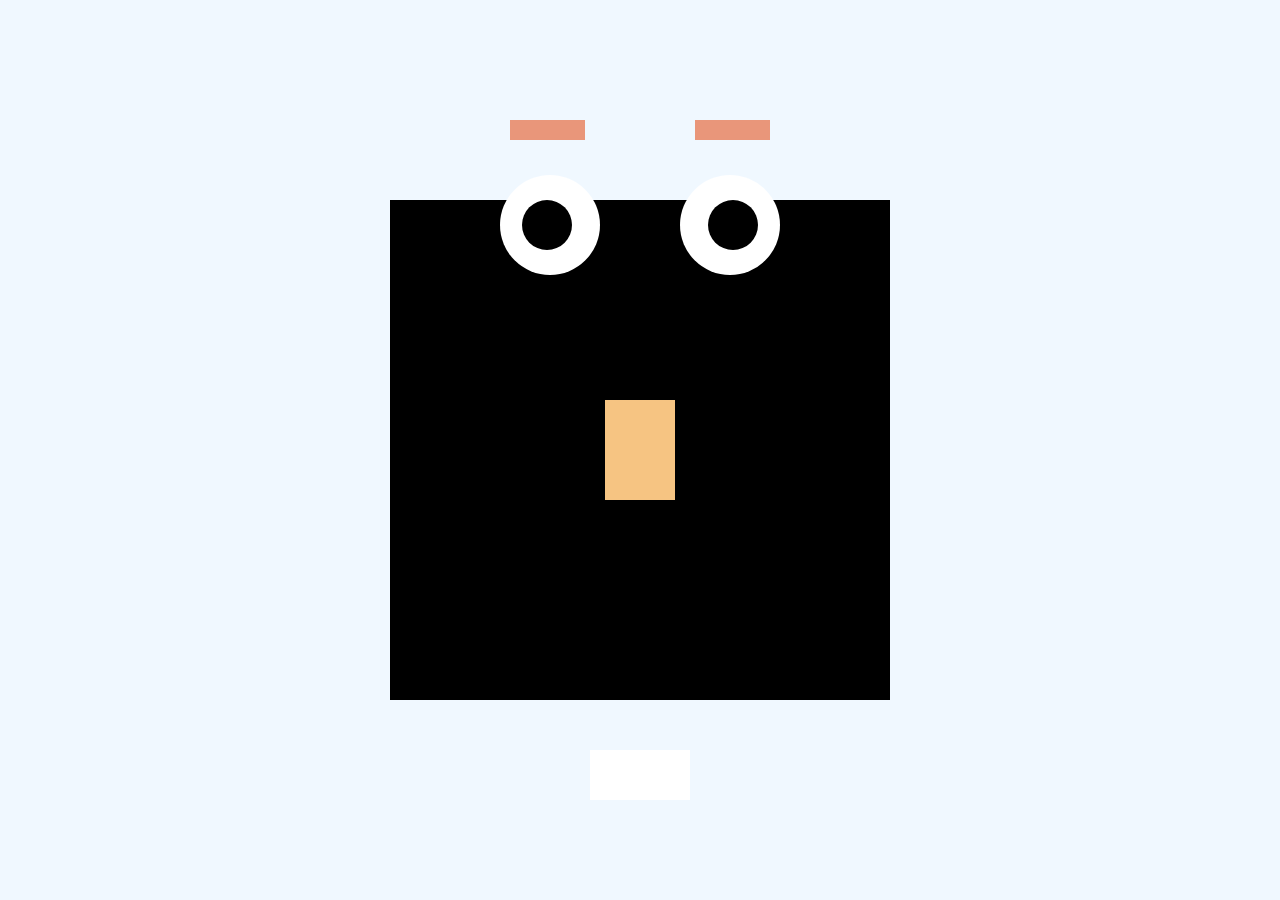
<file: art.html>
<!DOCTYPE html>
<html lang="en">
<head>
    <meta charset="UTF-8">
    <meta name="viewport" content="width=device-width, initial-scale=1.0">
    <title>CSS Art</title>
</head>
    <link rel="stylesheet" href="style/art.css">
<body>
    <div class="mouth"></div>
    <div class="nose"></div>
    <div class="head"></div>
    <div class="lefteye"></div>
    <div class="righteye"></div>
    <div class="lefteyebrow"></div>
    <div class="righteyebrow"></div>
    <div class="leftpupil"></div>
    <div class="rightpupil"></div>
</body>
</html>
</file>
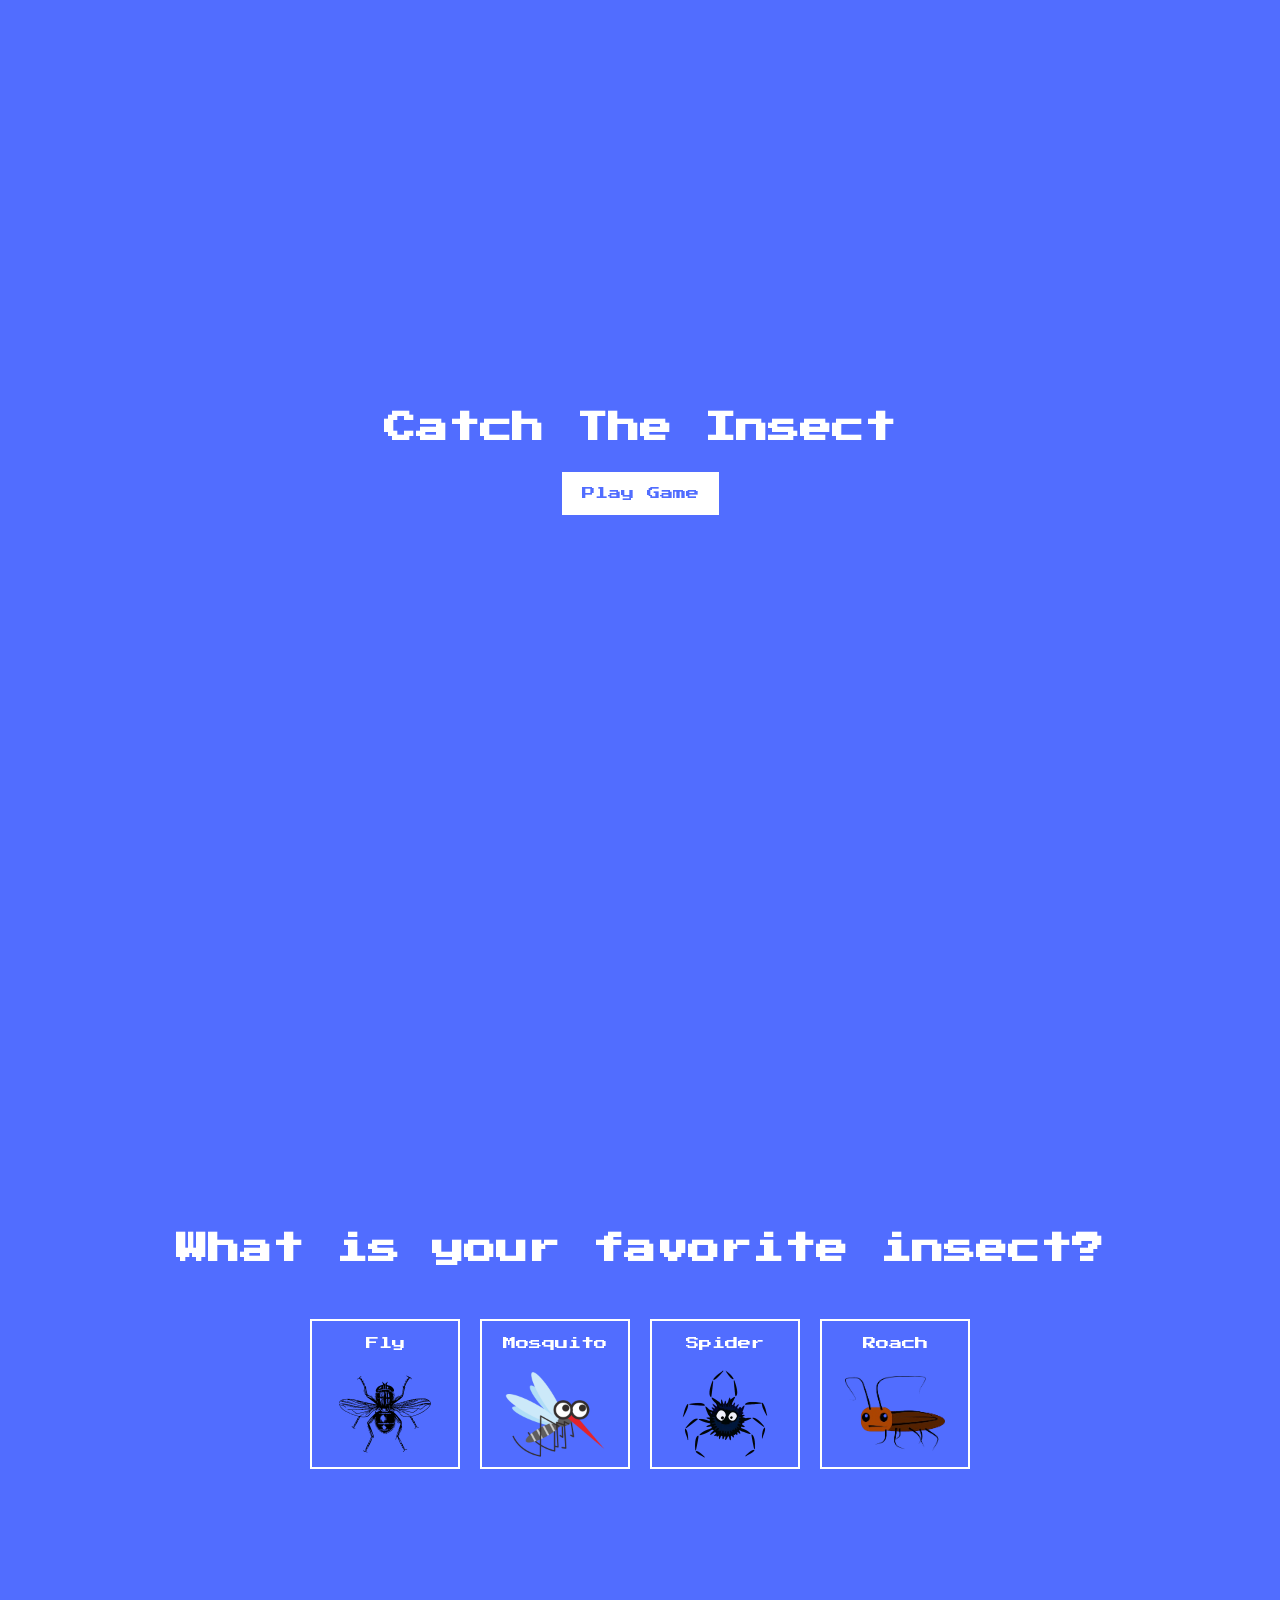
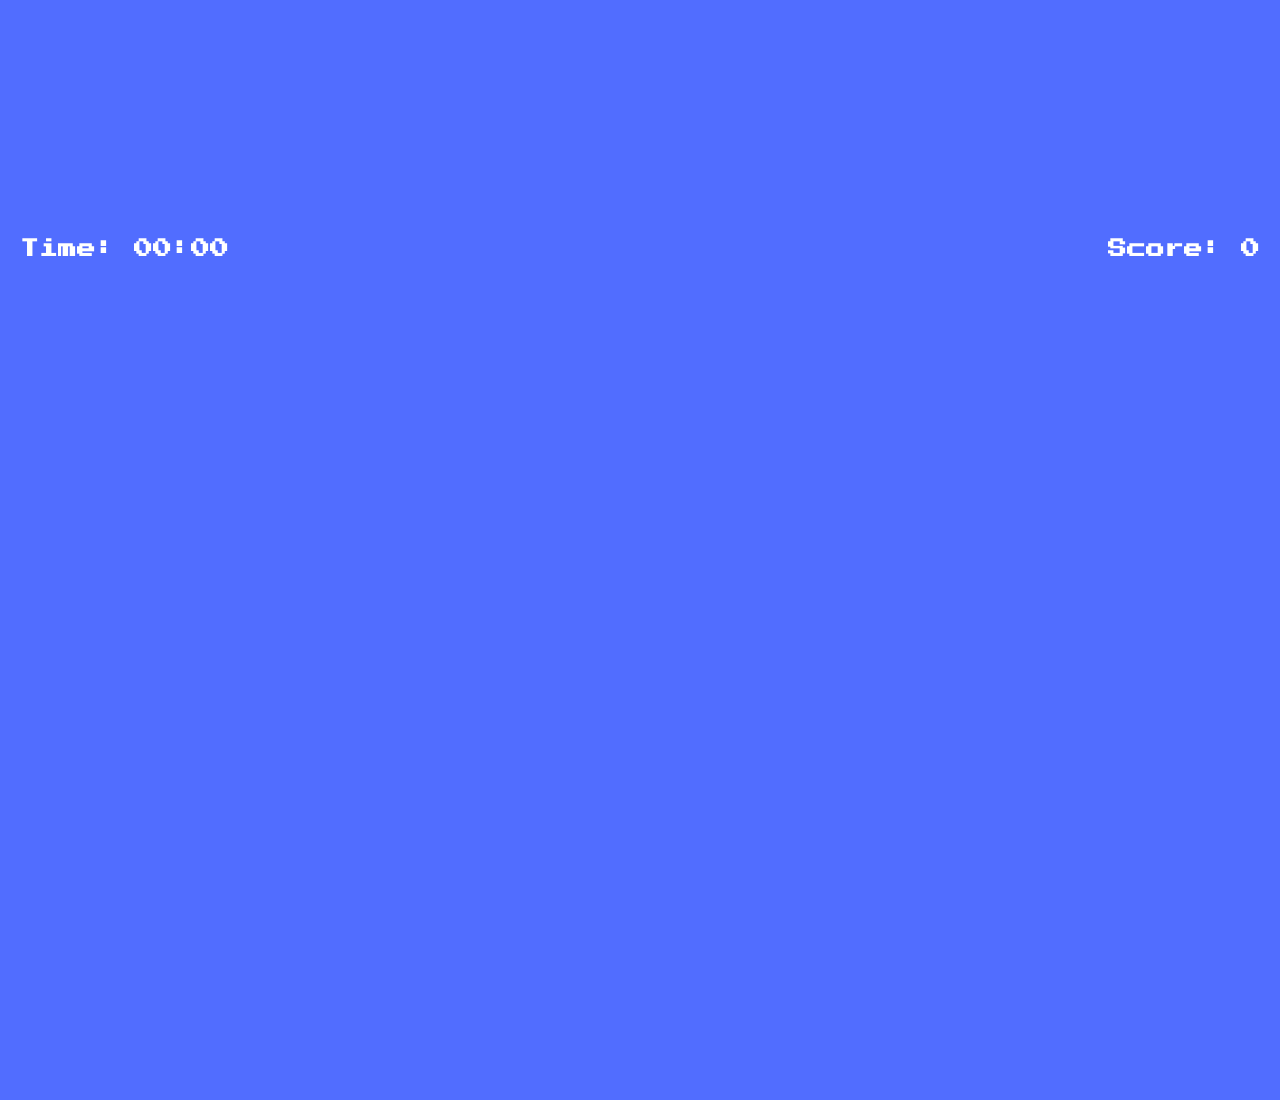
<file: insect.html>
<!DOCTYPE html>
<html lang="en">

    <head>
        <meta charset="UTF-8">
        <meta name="viewport" content="width=device-width, initial-scale=1.0">
        <title>Insect Game</title>
        <link rel="stylesheet" href="style/insect.css">
    </head>

    <body>
        <div class="screen">
            <h1>Catch The Insect</h1>
            <button class="btn" id="start-btn">Play Game</button>
        </div>

        <div class="screen">
            <h1>What is your favorite insect?</h1>
            <ul class = "insects-list">
                <li>
                    <button class="choose-insect-btn">
                        <p>Fly</p>
                        <img src="images/flybg.png" alt="Fly">
                    </button>
                </li>

                <li>
                    <button class="choose-insect-btn">
                        <p>Mosquito</p>
                        <img src="images/mosquito.png" alt="Mosquito">
                    </button>
                </li>

                <li>
                    <button class="choose-insect-btn">
                        <p>Spider</p>
                        <img src="images/spiderbg.png" alt="Spider">
                    </button>
                </li>

                <li>
                    <button class="choose-insect-btn">
                        <p>Roach</p>
                        <img src="images/roachbg.png" alt="Roach">
                    </button>
                </li>

            </ul>
        </div>

        <div class="screen game-container" id="game-container">
            <h3 id="time" class="time">Time: 00:00</h3>
            <h3 id="score" class="score">Score: 0</h3>
            <h5 id="message" class="message">
                Are you annoyed yet? <br>
                You are playing an impossible game!!
            </h5>
        </div>

        <script src="script/insect.js"></script>
    </body>
</html>
</file>
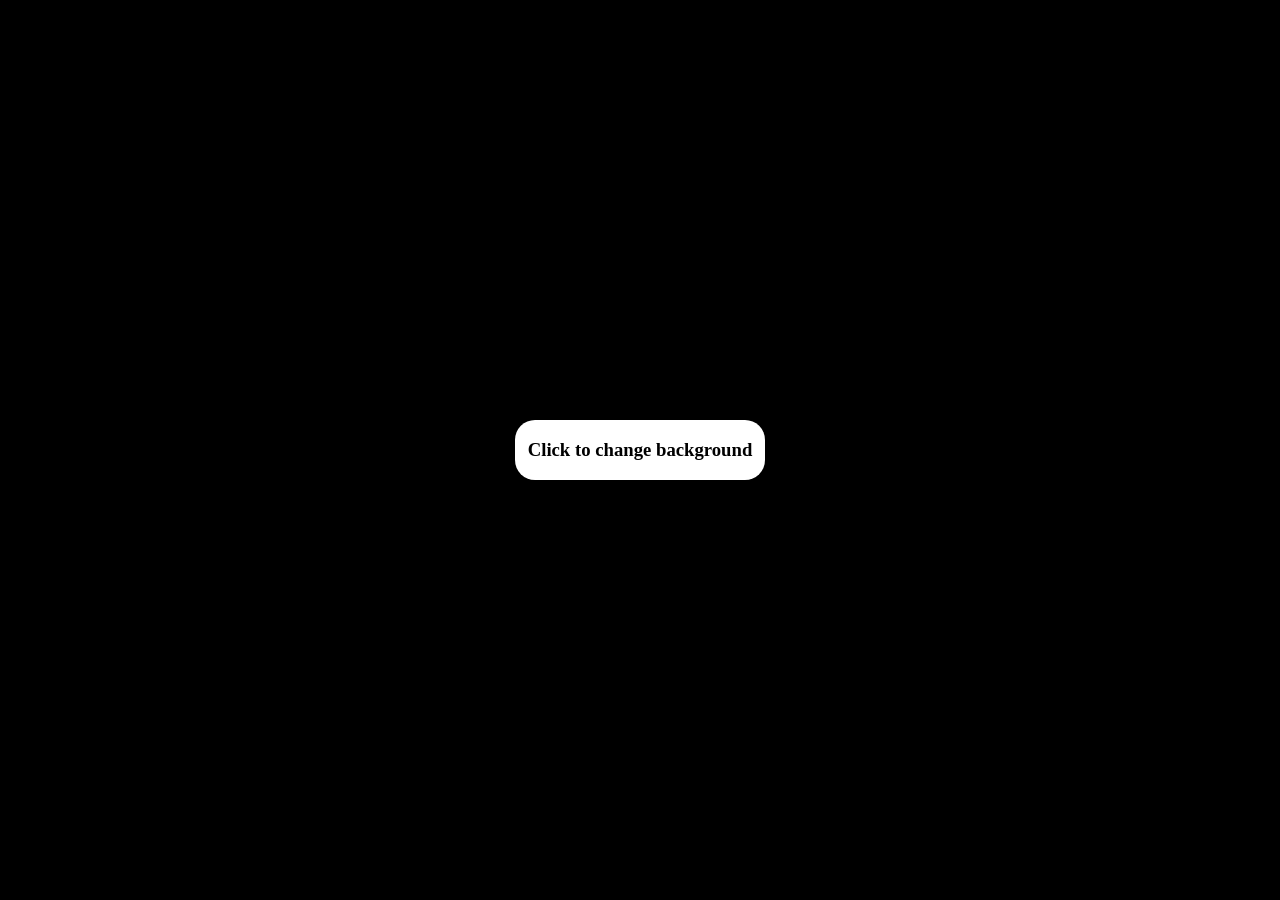
<file: interactive.html>
<!DOCTYPE html>
<html lang="en">
<head>
    <meta charset="UTF-8">
    <meta name="viewport" content="width=device-width, initial-scale=1.0">
    <title>Interactive</title>
    <link rel="stylesheet" href="style/interactive.css">
</head>
<body>
    <section class="bg"></class>
    <div class="rectangle click">
        <h3>Click to change background</h3>
    </div>
    <script src="script/interactive.js"></script>

</body>
</html>
</file>
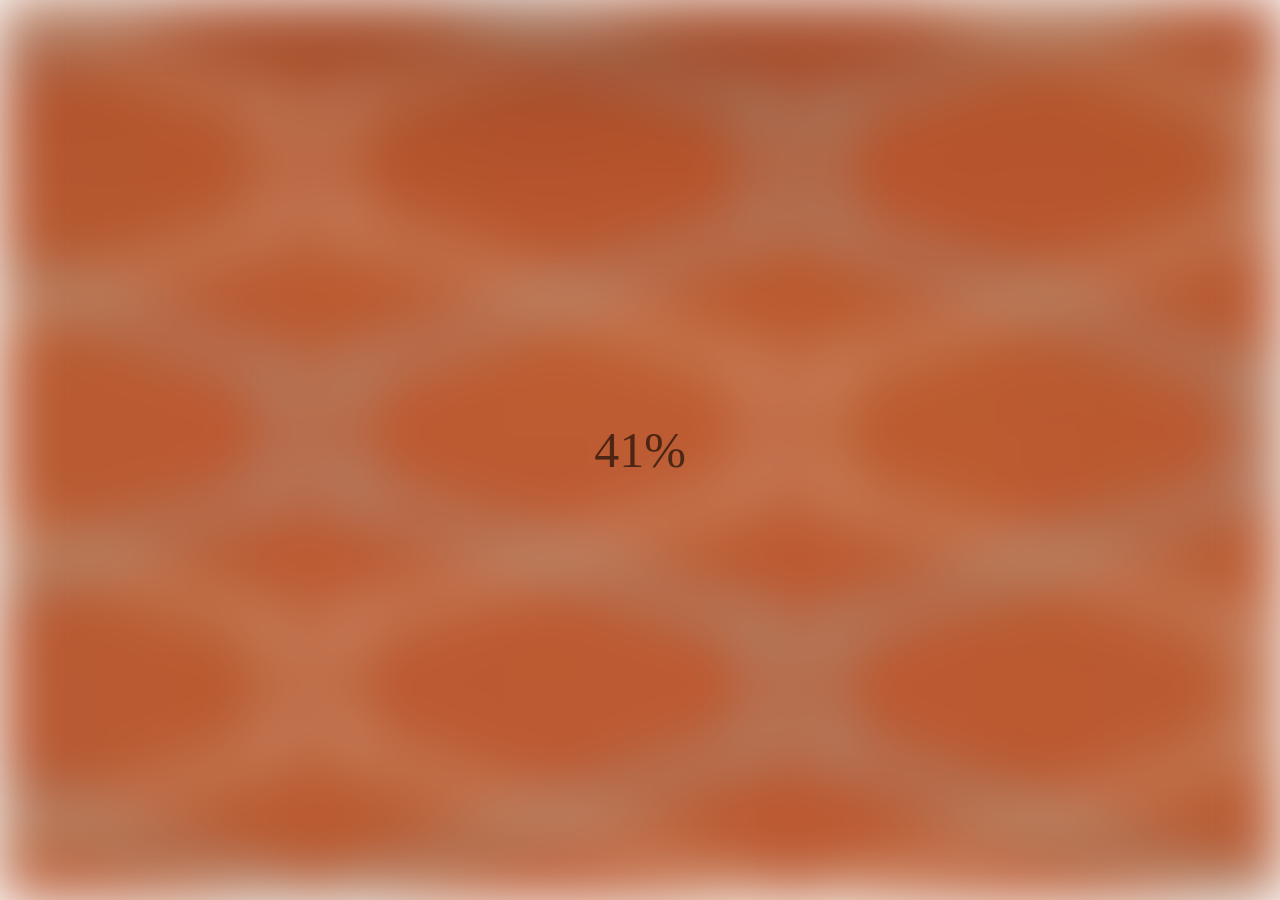
<file: loading.html>
<!DOCTYPE html>
<html lang="en">
<head>
    <meta charset="UTF-8">
    <meta name="viewport" content="width=device-width, initial-scale=1.0">
    <title>Loading</title>
    <link rel="stylesheet" href="style/loading.css">
</head>
<body>
    <section class="bg"></section>
    <div class="loading-text"></div>
    <script src="script/loading.js"></script>
</body>
</html>
</file>
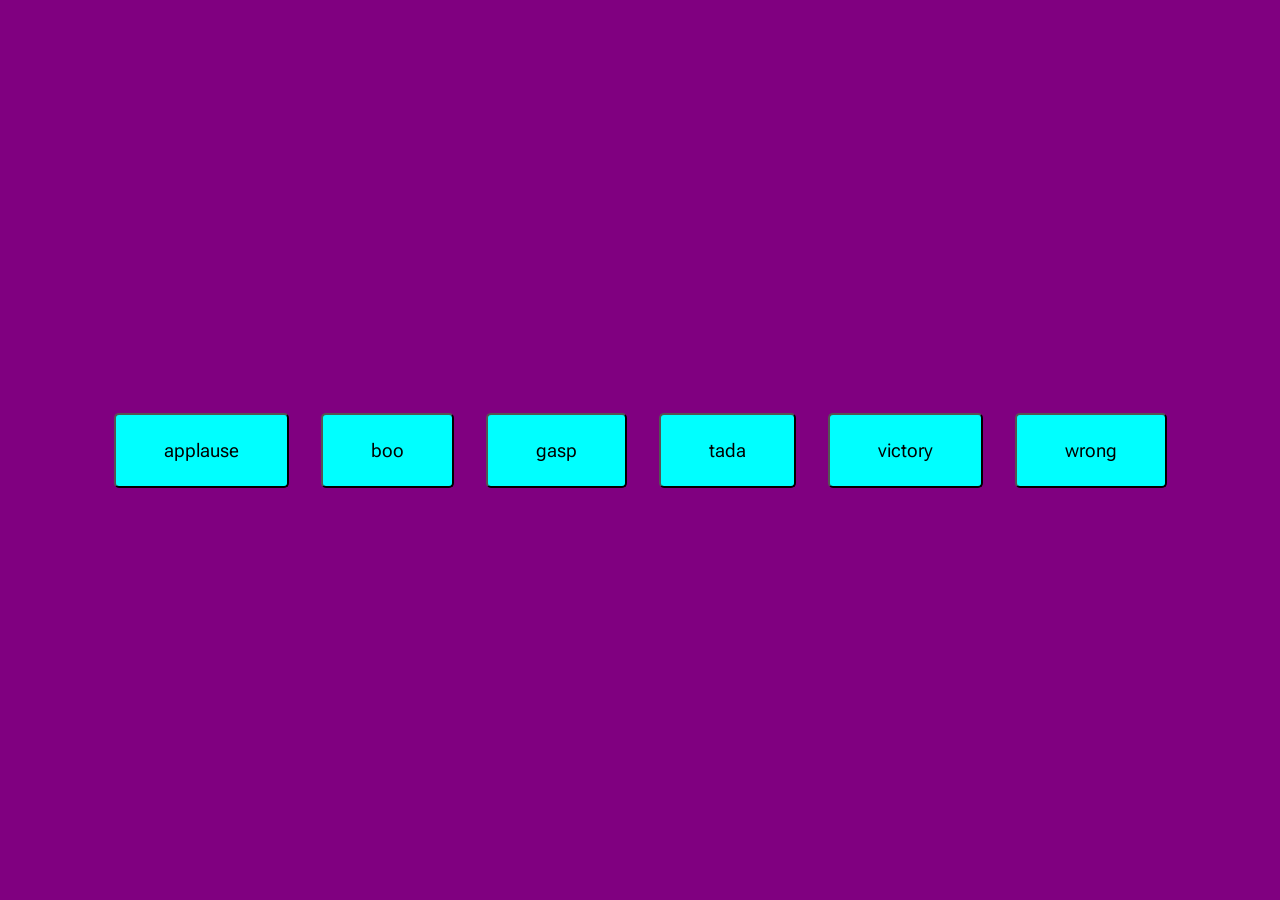
<file: sound.html>
<!DOCTYPE html>
<html lang="en">
<head>
    <meta charset="UTF-8">
    <meta name="viewport" content="width=device-width, initial-scale=1.0">
    <title>Sound</title>
    <link rel="stylesheet" href="style/sound.css">
</head>
<body>
    <audio src="sounds/applause.mp3" class="applause"></audio>
    <audio src="sounds/boo.mp3" class="boo"></audio>
    <audio src="sounds/gasp.mp3" class="gasp"></audio>
    <audio src="sounds/tada.mp3" class="tada"></audio>
    <audio src="sounds/victory.mp3" class="victory"></audio>
    <audio src="sounds/wrong.mp3" class="wrong"></audio>
    <div class="buttons"></div>
    <script src="script/sound.js"></script>
</body>
</html>
</file>
<file: style/art.css>
* {
    box-sizing: border-box;
}

body {
    height: 100vh;
    display: flex;
    align-items: center;
    justify-content: center;
    margin: 0;
    background: #F0F8FF;
}

.head {
    height: 500px;
    width: 500px;
    background: black;
}

.lefteye {
    height: 100px;
    width: 100px;
    background: white;
    border-radius: 300px;
    left: 500px;
    top: 175px;
    position: absolute;
}

.righteye {
    height: 100px;
    width: 100px;
    background: white;
    border-radius: 300px;
    right: 500px;
    top: 175px;
    position: absolute;
}

.lefteyebrow {
    height: 20px;
    width: 75px;
    background: #E9967A;
    left: 510px;
    top: 120px;
    position: absolute;
}

.righteyebrow {
    height: 20px;
    width: 75px;
    background: #E9967A;
    right: 510px;
    top: 120px;
    position: absolute;
}

.nose {
    position: absolute;
    width: 70px;
    height: 100px;
    background: #f6c482;
}

.mouth {
    width: 100px;
    height: 50px;
    border: 5px;
    position: absolute;
    background: white;
    bottom: 100px;
}

.leftpupil {
    height: 50px;
    width: 50px;
    background: black;
    left: 522px;
    top: 200px;
    position: absolute;
    border-radius: 100px;
}

.rightpupil {
    height: 50px;
    width: 50px;
    background: black;
    right: 522px;
    top: 200px;
    position: absolute;
    border-radius: 100px;
}
</file>
<file: style/insect.css>
@import url('https://fonts.googleapis.com/css2?family=Press+Start+2P&display=swap');

* {
    box-sizing: border-box;
}

body {
    font-family: "Press Start 2P", system-ui;
    background: #516dff;
    color: #ffffff;
    height: 100vh;
    overflow: hidden;
    margin: 0;
    text-align: center;
}

.screen {
    height: 100vh;
    width: 100vw;
    display: flex;
    align-items: center;
    justify-content: center;
    flex-direction: column;
    transition: margin 0.5s ease-out;
}

.screen.up {
    margin-top: -100vh;
}

h1 {
    line-height: 1.4;
}

.btn {
    border: 0;
    background: #ffffff;
    color: #516dff;
    padding: 15px 20px;
    cursor: pointer;
    font-family: "Press Start 2P", system-ui;
}

.btn:hover {
    opacity: 0.9;
}

.insects-list {
    display: flex;
    flex-wrap: wrap;
    justify-content: center;
    list-style-type: none;
    padding: 0px;
}

.insects-list li {
    margin: 10px;
}

.choose-insect-btn {
    background: transparent;
    color: #ffffff;
    border: 2px solid #ffffff;
    cursor: pointer;
    font-family: "Press Start 2P", system-ui;
    width: 150px;
    height: 150px;
}

.choose-insect-btn:hover {
    background: #ffffff;
    color: #516dff;
}

.choose-insect-btn:active {
    background: #ffffff;
    opacity: 0.7;
}

.choose-insect-btn img {
    width: 100px;
    height: 100px;
    object-fit: contain;
}

.game-container {
    position: relative;
}

.time {
    position: absolute;
    top: 20px;
    left: 20px;
}

.score {
    position: absolute;
    top: 20px;
    right: 20px;
}

.message {
    line-height: 1.7;
    background: #000000;
    width: 100%;
    padding: 20px;
    z-index: 100;
    text-align: center;
    position: absolute;
    opacity: 1;
    transform: scale(0);
}

.message.visible {
    opacity: 1;
    transform: scale(1);
}

.insect {
    width: 100px;
    height: 100px;
    cursor: pointer;
    display: flex;
    align-items: center;
    justify-content: center;
    position: absolute;
}

.insect.caught {
    transform: scale(0);
}

.insect img {
    width: 100px;
    height: 100px;
}
</file>
<file: style/interactive.css>
* {
    box-sizing: border-box
}

body {
    display: flex;
    height: 100vh;
    align-items: center;
    justify-content: center;
    margin: 0;
    background: black;
}

.rectangle {
    height: 60px;
    width: 250px;
    background: white;
    margin: 3px;
    border-radius: 20px;
    display: flex;
    justify-content: center;
    align-items: center;
}
</file>
<file: style/loading.css>
* {
    box-sizing: border-box;
}

body {
    height: 100vh;
    display: flex;
    align-items: center;
    justify-content: center;
    margin: 0;
}

.loading-text {
    font-size: 50px;
    opacity: 1;
}

.bg {
    width: 100vw;
    height: 100vh;
    background-image: url('../images/lines.avif');
    position: absolute;
    background-repeat: no-repeat;
    background-size: cover;
    z-index: -1;
    filter: blur(100px);
}
</file>
<file: style/sound.css>
@import url('https://fonts.googleapis.com/css2?family=Roboto+Flex:opsz,wght,XOPQ,XTRA,YOPQ,YTDE,YTFI,YTLC,YTUC@8..144,100..1000,96,468,79,-203,738,514,712&display=swap');


* {
    box-sizing: border-box;
}

body {
    font-family: "Roboto Flex", sans-serif;
    background: purple;
    height: 100vh;
    display: flex;
    align-items: center;
    justify-content: center;
    margin: 0;
}

.btn {
    font-family: "Roboto Flex", sans-serif;
    background: cyan;
    color: black;
    margin: 1rem;
    padding: 1.5rem 3rem;
    font-size: 1.2rem;
    cursor: pointer;
    border-radius: 5px;
}

.btn:hover {
    opacity: 0.9;
}
</file>
